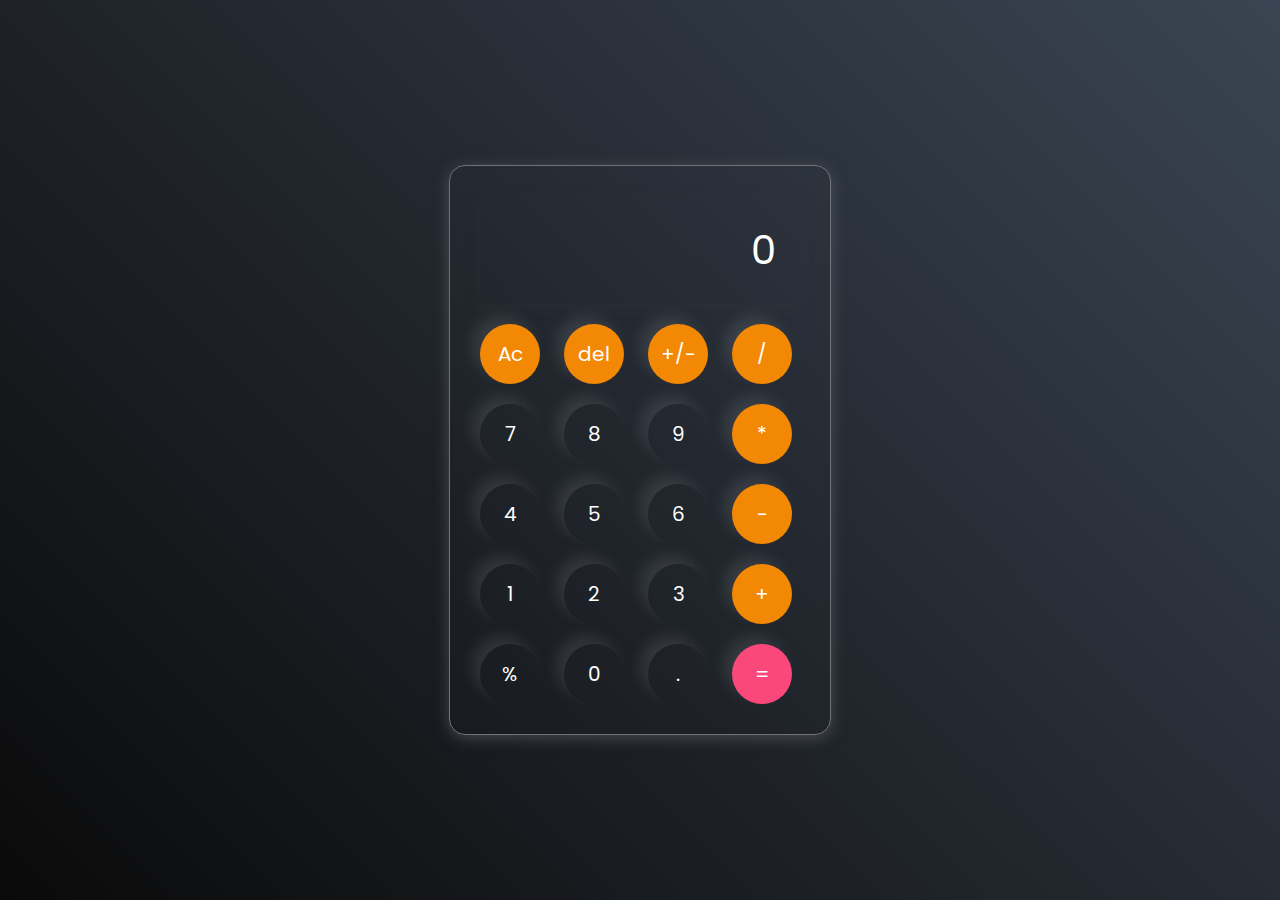
<file: calculator/index.html>
<!DOCTYPE html>
<html lang="en">
<head>
    <meta charset="UTF-8">
    <meta name="viewport" content="width=device-width, initial-scale=1.0">
    <link rel="stylesheet" href="style.css">
    <title>Calculator - By code traversal</title>
</head>
<body>
    <div class = "calculator">
        <input type="text" placeholder="0" id="inputbox">
        <div>
            <button class="operator">Ac</button>
            <button class="operator">del</button>
            <button class="operator">+/-</button>
            <button class="operator">/</button>
        </div>
        <div>
            <button>7</button>
            <button>8</button>
            <button>9</button>
            <button class="operator">*</button>
        </div>
        <div>
            <button>4</button>
            <button>5</button>
            <button>6</button>
            <button class="operator">-</button>
        </div>
        <div>
            <button>1</button>
            <button>2</button>
            <button>3</button>
            <button class="operator">+</button>
        </div>
        <div>
            <button>%</button>
            <button>0</button>
            <button>.</button>
            <button class="eqlbtn">=</button>
        </div>


    </div>

    <script src="script.js"></script>
</body>
</html>
</file>
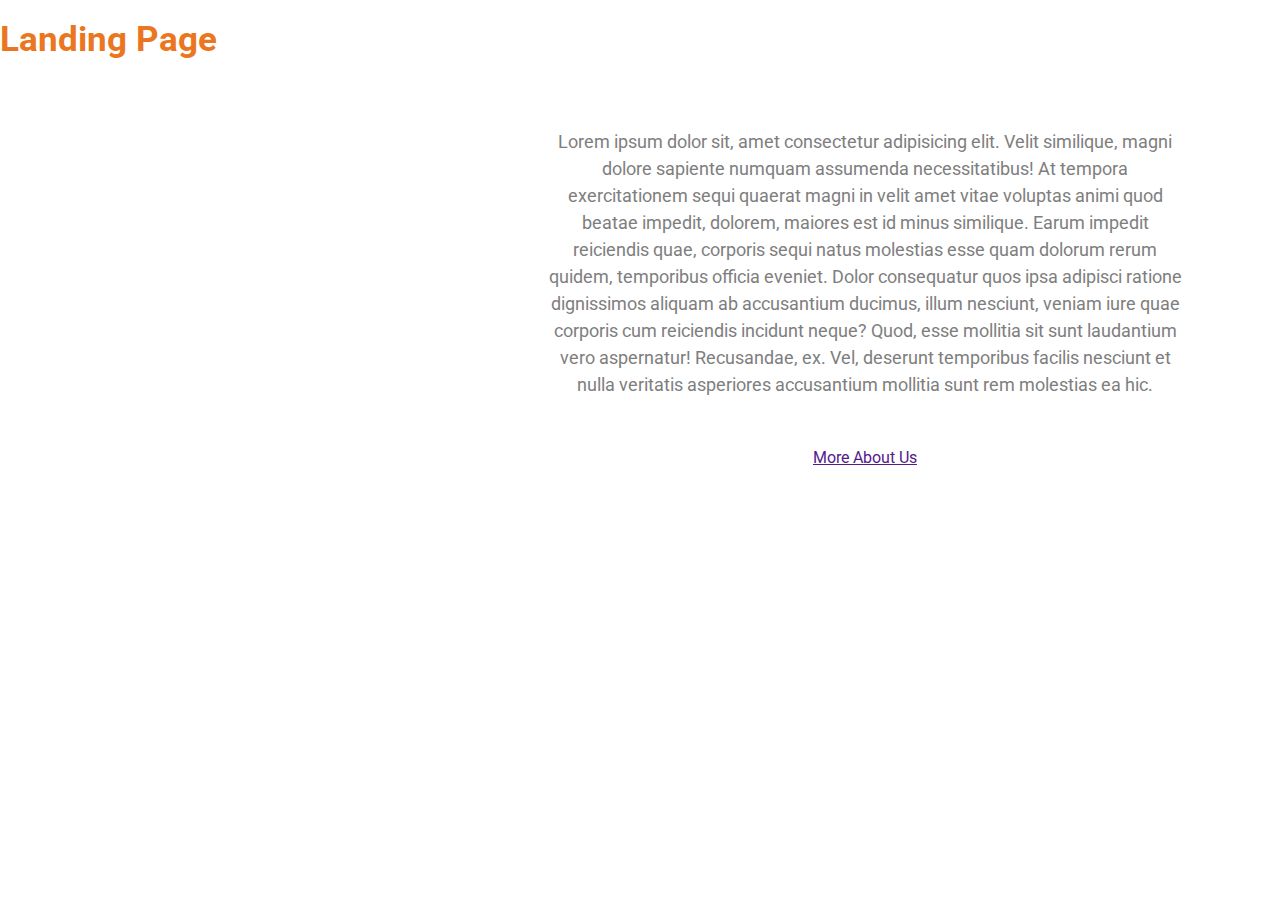
<file: landing_page/index.html>
<!DOCTYPE html>
<html lang="en">
<head>
    <meta charset="UTF-8">
    <meta name="viewport" content="width=device-width, initial-scale=1.0">
    <title>LANDING PAGE</title>
    <link rel="stylesheet" href="style.css">
</head>
<body>
    <section>
        <div class="container">
            <nav>
                <h1>Landing Page</h1>
                <ul>
                    <li><a href="#">Home</a></li>
                    <li><a href="#">About</a></li>
                    <li><a href="#">Services</a></li>
                    <li><a href="#">projects</a></li>
                    <li><a href="#">contact</a></li>
                </ul>
            </nav>
            <div class="article">
                <h1>This is simple and unique Landing Page.</h1>
                <p>Lorem ipsum dolor sit, amet consectetur adipisicing elit. Velit similique, magni dolore sapiente numquam assumenda necessitatibus! At tempora exercitationem sequi quaerat magni in velit amet vitae voluptas animi quod beatae impedit, dolorem, maiores est id minus similique. Earum impedit reiciendis quae, corporis sequi natus molestias esse quam dolorum rerum quidem, temporibus officia eveniet. Dolor consequatur quos ipsa adipisci ratione dignissimos aliquam ab accusantium ducimus, illum nesciunt, veniam iure quae corporis cum reiciendis incidunt neque? Quod, esse mollitia sit sunt laudantium vero aspernatur! Recusandae, ex. Vel, deserunt temporibus facilis nesciunt et nulla veritatis asperiores accusantium mollitia sunt rem molestias ea hic.</p>
                <a href="" class="btn">More About Us</a>
            </div>
        </div>
    </section>
</body>
</html>
</file>
<file: calculator/style.css>
@import url('https://fonts.googleapis.com/css2?family=Poppins:ital,wght@0,100;0,200;0,300;0,400;0,500;0,600;0,700;0,800;0,900;1,100;1,200;1,300;1,400;1,500;1,600;1,700;1,800;1,900&display=swap');

*{
    margin: 0;
    padding: 0;
    box-sizing:  border-box;
    font-family: "Poppins", sans-serif;

}

body{
    width: 100%;
    height: 100vh;
    display: flex;
    justify-content: center;
    align-items: center;
    background: linear-gradient(45deg, #0a0a0a, #3a4452);
}

.calculator{
    border: 1px solid #717377;
    padding: 20px;
    border-radius: 16px;
    background: transparent;
    box-shadow: 0px 3px 15px rgba(113, 115, 119, 0.5);
}

input{
    width: 320px;
    border: none ;
    padding: 24px;
    margin: 10px;
    background: transparent;
    box-shadow: 0px 3px 15px rgba(84, 84, 84, 0.1);
    font-size: 40px;
    text-align: right;
    cursor: pointer;
    color: #ffffff;
}

input::placeholder{
    color: #ffffff;
}

button{
    border: none;
    width: 60px;
    height: 60px;
    margin: 10px;
    border-radius: 50%;
    background: transparent;
    color: #ffffff;
    font-size: 20px;
    box-shadow: -8px -8px 15px rgba(255, 255, 255, 0.1);
    cursor: pointer;
}

.eqlbtn{
    background: rgb(250, 72, 122);
}

.operator{
    background: rgb(243, 136, 5);
}
</file>
<file: landing_page/style.css>
@import url('https://fonts.googleapis.com/css2?family=Roboto:wght@900&display=swap');
*{
    margin:0px;
    padding: 0px;
    box-sizing: border-box;
    font-family: 'Roboto', sans-serif;
}

section{
    min-height: 100vh;
    background-image: linear-gradient(rgba(0,0,0,0.60),rgba(0,0,0,0.60)) url("landingpage.jpeg");
    background-repeat: no-repeat;
    background-size: cover;
}

.container{
    width: 100%;
    margin: auto;  
}

nav h1{
    float: left;
    line-height: 80px;
    font-size: 35px;
    font-size: inline;
    color: #eb7620;
}

nav.ul{
    float: right;
    line-height: 80px;

}

nav ul li{
    display: inline-block;
    list-style: none;
    padding: 0px 5px;
}

nav ul li a{
    color: #fff;
    text-decoration: none;
    text-transform: uppercase;
    border-radius: 5px;
    padding: 7px 8px;
}

nav ul li a:hover{
    background-color: #eb7620;
    transition: .5s ease;
}

nav ul li .active{
    background-color: #eb7620;
}

.article{
    width: 50%;
    margin: auto;
    text-align: center;
    transform: translate(25vh);
}

.article h1{
    font-size: 36px;
    color: #fff;
    letter-spacing: 1.5px;
    font-weight: 800;
    margin-bottom: 25px;
}

.article p{
    font-size: 18px;
    color: #7e7e7e;
    line-height: 1.5;
    margin-bottom: 50px;
}

article btn{
    color: #2db2de;
    padding: 12px 25px;
    letter-spacing: 1.5px;
    text-transform: uppercase;
    text-decoration: none;
    background-color: #4399fa;
}

.article .btn:hover{
    background-color: #4399fa;
    transition: 0.5s ease;
}
</file>
